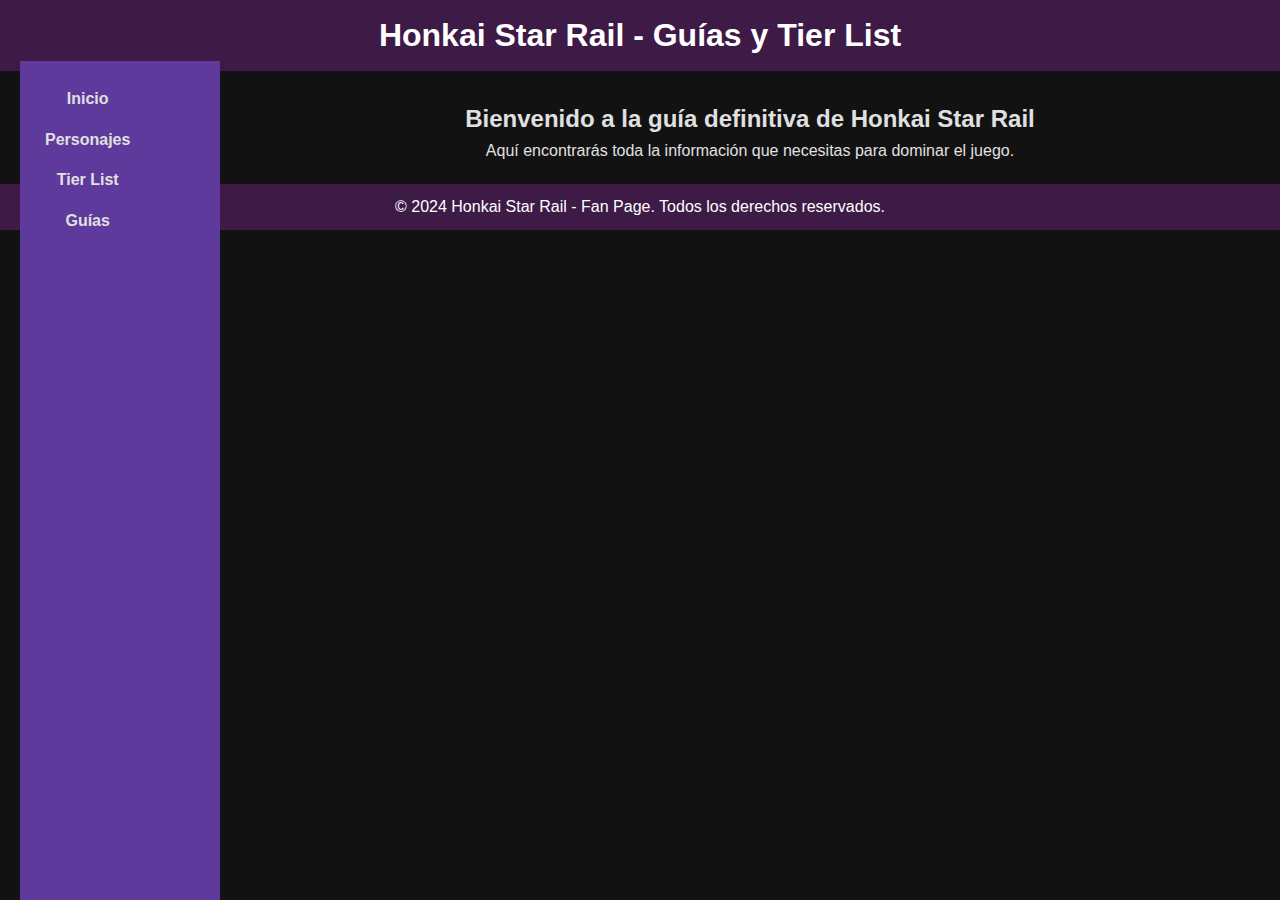
<file: index.html>
<!DOCTYPE html>
<html lang="es">
<head>
    <meta charset="UTF-8">
    <meta name="viewport" content="width=device-width, initial-scale=1.0">
    <title>Honkai Star Rail - Guías y Tier List</title>
    <link rel="stylesheet" href="styles.css">
</head>
<body>
    <header>
        <h1>Honkai Star Rail - Guías y Tier List</h1>
        <nav>
            <ul>
                <li><a href="index.html">Inicio</a></li>
                <li><a href="personajes.html">Personajes</a></li>
                <li><a href="tierlist.html">Tier List</a></li>
                <li><a href="guias.html">Guías</a></li>
            </ul>
        </nav>
    </header>

    <main>
        <section class="intro">
            <h2>Bienvenido a la guía definitiva de Honkai Star Rail</h2>
            <p>Aquí encontrarás toda la información que necesitas para dominar el juego.</p>
        </section>
    </main>

    <footer>
        <p>&copy; 2024 Honkai Star Rail - Fan Page. Todos los derechos reservados.</p>
    </footer>
</body>
</html>
</file>
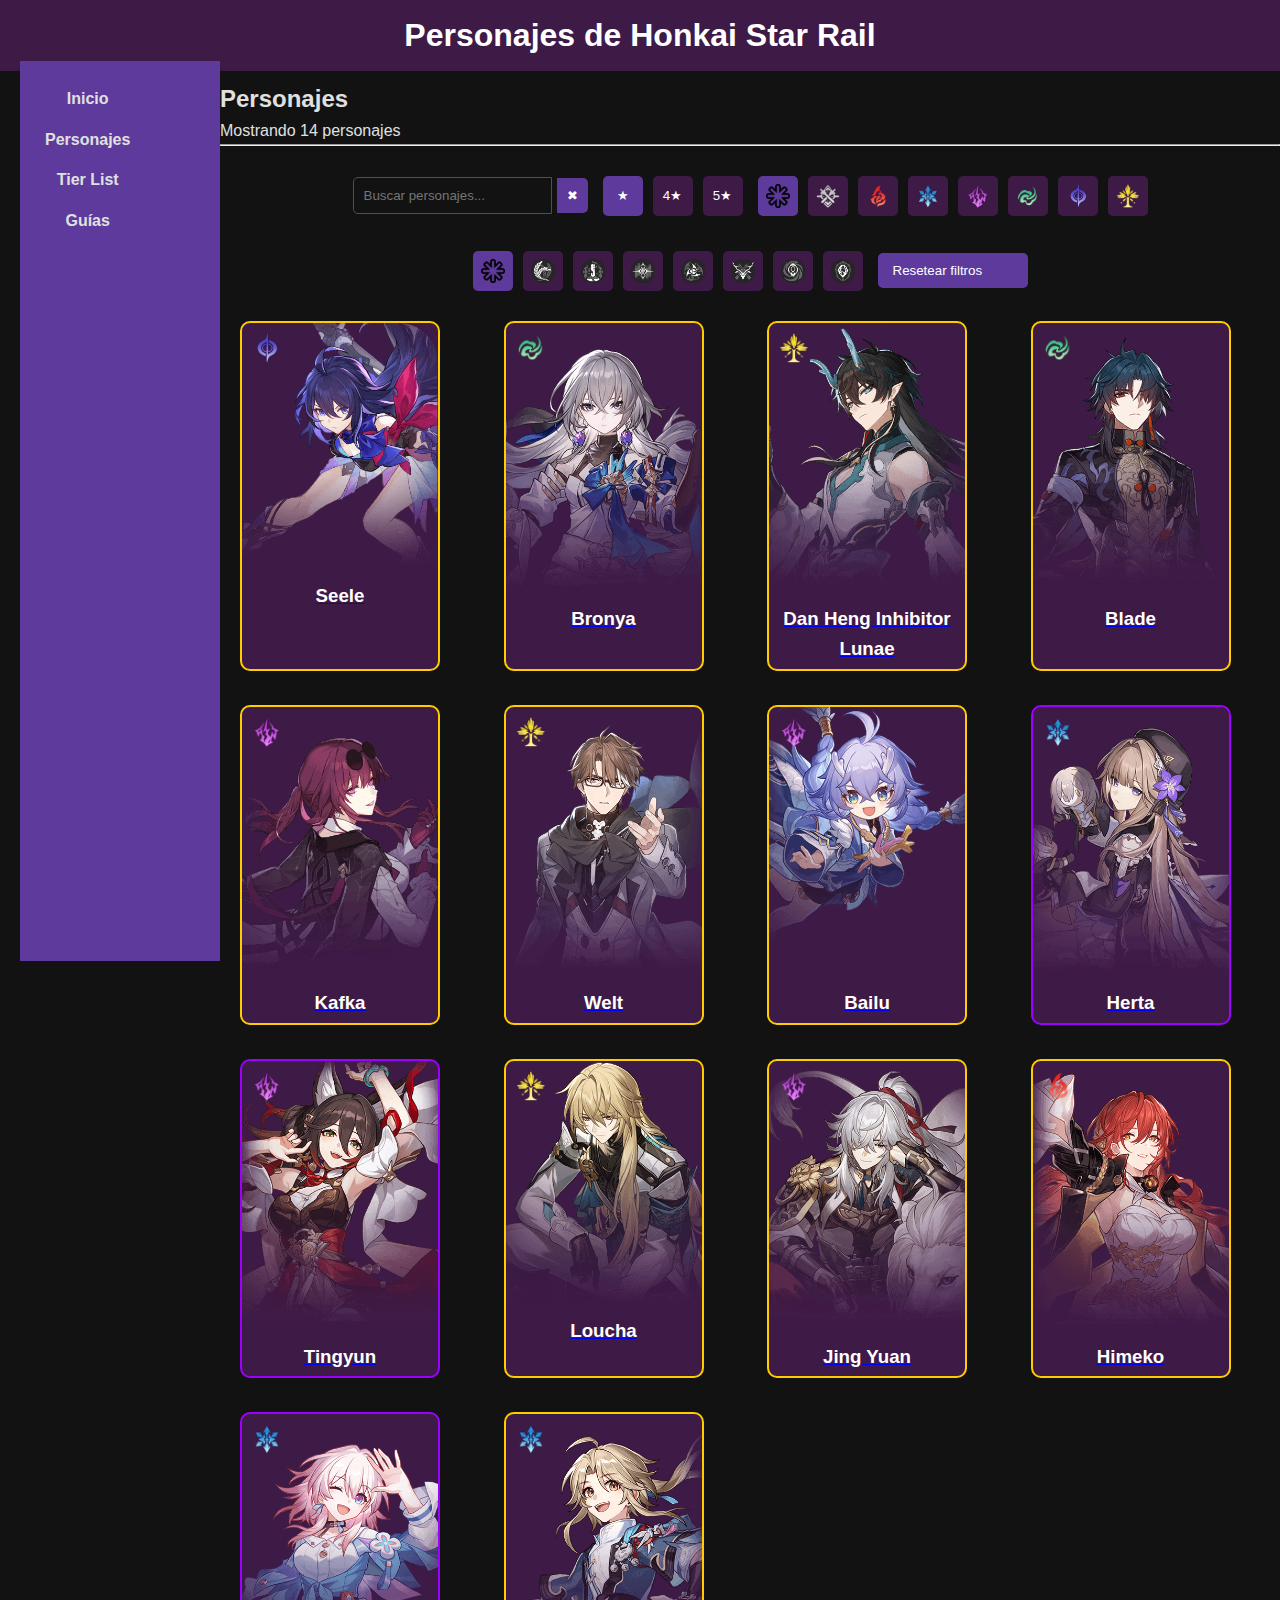
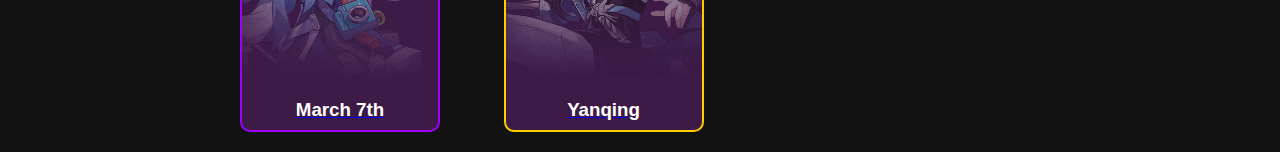
<file: personajes.html>
<!DOCTYPE html>
<html lang="es">

<head>
    <meta charset="UTF-8">
    <meta name="viewport" content="width=device-width, initial-scale=1.0">
    <title>Personajes - Honkai Star Rail</title>
    <link rel="stylesheet" href="styles.css">
</head>

<body>
    <header>
        <h1>Personajes de Honkai Star Rail</h1>
        <nav>
            <ul>
                <li><a href="index.html">Inicio</a></li>
                <li><a href="personajes.html">Personajes</a></li>
                <li><a href="tierlist.html">Tier List</a></li>
                <li><a href="guias.html">Guías</a></li>
            </ul>
        </nav>
    </header>

    <main>
        <section id="filtro-personajes">
            <h2>Personajes</h2>
            <p id="contador-resultados">Mostrando 0 personajes</p>
            <hr class="divisoria">

            <div class="filtro-contenedor">
                <!-- Campo de búsqueda -->
                <div class="filtro-busqueda-container">
                    <input type="text" id="filtro-busqueda" placeholder="Buscar personajes...">
                    <button id="borrar-busqueda" class="borrar-boton">✖</button>
                </div>
            
                <!-- Filtro por rareza -->
                <div class="filtro-grupo">
                    <button class="filtro-rareza active" data-rareza="*">★</button>
                    <button class="filtro-rareza" data-rareza="4">4★</button>
                    <button class="filtro-rareza" data-rareza="5">5★</button>
                </div>
            
                <!-- Filtro por elemento -->
                <div class="filtro-grupo">
                    <button class="filtro-elemento active" data-elemento="*"><img src="elementos/all.png" alt="Todos"></button>
                    <button class="filtro-elemento" data-elemento="Fisico"><img src="elementos/fisico.png" alt="Fisico"></button>
                    <button class="filtro-elemento" data-elemento="Fuego"><img src="elementos/fuego.png" alt="Fuego"></button>
                    <button class="filtro-elemento" data-elemento="Hielo"><img src="elementos/hielo.png" alt="Hielo"></button>
                    <button class="filtro-elemento" data-elemento="Rayo"><img src="elementos/rayo.png" alt="Rayo"></button>
                    <button class="filtro-elemento" data-elemento="Viento"><img src="elementos/viento.png" alt="Viento"></button>
                    <button class="filtro-elemento" data-elemento="Cuantico"><img src="elementos/cuantico.png" alt="Cuantico"></button>
                    <button class="filtro-elemento" data-elemento="Imaginario"><img src="elementos/imaginario.png" alt="Imaginario"></button>
                </div>
            
                <!-- Filtro por vía -->
                <div class="filtro-grupo">
                    <button class="filtro-via active" data-via="*"><img src="vias/all.png" alt="Todos"></button>
                    <button class="filtro-via" data-via="Abundancia"><img src="vias/abundancia.png" alt="Abundancia"></button>
                    <button class="filtro-via" data-via="Destruccion"><img src="vias/destruccion.png" alt="Destruccion"></button>
                    <button class="filtro-via" data-via="Erudicion"><img src="vias/erudicion.png" alt="Erudicion"></button>
                    <button class="filtro-via" data-via="Armonia"><img src="vias/armonia.png" alt="Armonia"></button>
                    <button class="filtro-via" data-via="Caceria"><img src="vias/caceria.png" alt="Caceria"></button>
                    <button class="filtro-via" data-via="Nihilidad"><img src="vias/nihilidad.png" alt="Nihilidad"></button>
                    <button class="filtro-via" data-via="Conservacion"><img src="vias/conservacion.png" alt="Conservacion"></button>
                </div>
            
                <!-- Botón de reset -->
                <button id="reset-filtros" class="reset-boton">Resetear filtros</button>
            </div>
            
            <div class="personajes-container">
                <a href="infopersonajes.html?peronaje=seele" class="personaje" title="Cámbiame por el enlace" data-personaje="seele" data-elemento="Cuantico" data-rareza="5" data-via="Caceria">
                    <img src="elementos/cuantico.png" alt="Cuantico" class="elemento-img">
                    <img src="images/seele.png" alt="Imagen de Seele" class="personaje-img">
                    <h3>Seele</h3>
                </a>
                <a href="infopersonajes.html?peronaje=bronya" class="personaje" title="Cámbiame por el enlace" data-personaje="bronya" data-elemento="Viento" data-rareza="5" data-via="Armonia">
                    <img src="elementos/viento.png" alt="Viento" class="elemento-img">
                    <img src="images/bronya.png" alt="Imagen de Bronya" class="personaje-img">
                    <h3>Bronya</h3>
                </a>
                <a href="infopersonajes.html?peronaje=danheng" class="personaje" title="Cámbiame por el enlace" data-personaje="danheng" data-elemento="Imaginario" data-rareza="5" data-via="Destruccion">
                    <img src="elementos/imaginario.png" alt="Imaginario" class="elemento-img">
                    <img src="images/danheng.png" alt="Imagen de Dan Heng Inhibitor Lunae" class="personaje-img">
                    <h3>Dan Heng Inhibitor Lunae</h3>
                </a>
                <a href="infopersonajes.html?peronaje=blade" class="personaje" title="Cámbiame por el enlace" data-personaje="blade" data-elemento="Viento" data-rareza="5" data-via="Destruccion">
                    <img src="elementos/viento.png" alt="Viento" class="elemento-img">
                    <img src="images/blade.png" alt="Imagen de Blade" class="personaje-img">
                    <h3>Blade</h3>
                </a>
                <a href="infopersonajes.html?peronaje=kafka" class="personaje" title="Cámbiame por el enlace" data-personaje="kafka" data-elemento="Rayo" data-rareza="5" data-via="Nihilidad">
                    <img src="elementos/rayo.png" alt="Rayo" class="elemento-img">
                    <img src="images/kafka.png" alt="Imagen de Kafka" class="personaje-img">
                    <h3>Kafka</h3>
                </a>
                <a href="infopersonajes.html?peronaje=welt" class="personaje" title="Cámbiame por el enlace" data-personaje="welt" data-elemento="Imaginario" data-rareza="5" data-via="Nihilidad">
                    <img src="elementos/imaginario.png" alt="Imaginario" class="elemento-img">
                    <img src="images/welt.png" alt="Imagen de Welt" class="personaje-img">
                    <h3>Welt</h3>
                </a>
                <a href="infopersonajes.html?peronaje=bailu" class="personaje" title="Cámbiame por el enlace" data-personaje="bailu" data-elemento="Rayo" data-rareza="5" data-via="Abundancia">
                    <img src="elementos/rayo.png" alt="Rayo" class="elemento-img">
                    <img src="images/bailu.png" alt="Imagen de Bailu" class="personaje-img">
                    <h3>Bailu</h3>
                </a>
                <a href="infopersonajes.html?peronaje=herta" class="personaje" title="Cámbiame por el enlace" data-personaje="herta" data-elemento="Hielo" data-rareza="4" data-via="Erudicion">
                    <img src="elementos/hielo.png" alt="Hielo" class="elemento-img">
                    <img src="images/herta.png" alt="Imagen de Herta" class="personaje-img">
                    <h3>Herta</h3>
                </a>
                <a href="infopersonajes.html?peronaje=tingyun" class="personaje" title="Cámbiame por el enlace" data-personaje="tingyun" data-elemento="Rayo" data-rareza="4" data-via="Armonia">
                    <img src="elementos/rayo.png" alt="Rayo" class="elemento-img">
                    <img src="images/tingyun.png" alt="Imagen de Tingyun" class="personaje-img">
                    <h3>Tingyun</h3>
                </a>
                <a href="infopersonajes.html?peronaje=loucha" class="personaje" title="Cámbiame por el enlace" data-personaje="loucha" data-elemento="Imaginario" data-rareza="5" data-via="Abundancia">
                    <img src="elementos/imaginario.png" alt="Imaginario" class="elemento-img">
                    <img src="images/loucha.png" alt="Imagen de Loucha" class="personaje-img">
                    <h3>Loucha</h3>
                </a>
                <a href="infopersonajes.html?peronaje=jingyuan" class="personaje" title="Cámbiame por el enlace" data-personaje="jingyuan" data-elemento="Rayo" data-rareza="5" data-via="Erudicion">
                    <img src="elementos/rayo.png" alt="Rayo" class="elemento-img">
                    <img src="images/jingyuan.png" alt="Imagen de Jing Yuan" class="personaje-img">
                    <h3>Jing Yuan</h3>
                </a>
                <a href="infopersonajes.html?peronaje=himeko" class="personaje" title="Cámbiame por el enlace" data-personaje="himeko" data-elemento="Fuego" data-rareza="5" data-via="Erudicion">
                    <img src="elementos/fuego.png" alt="Fuego" class="elemento-img">
                    <img src="images/himeko.png" alt="Imagen de Himeko" class="personaje-img">
                    <h3>Himeko</h3>
                </a>
                <a href="infopersonajes.html?peronaje=7marzo" class="personaje" title="Cámbiame por el enlace" data-personaje="7marzo" data-elemento="Hielo" data-rareza="4" data-via="Conservacion">
                    <img src="elementos/hielo.png" alt="Hielo" class="elemento-img">
                    <img src="images/7marzo.png" alt="Imagen de March 7th" class="personaje-img">
                    <h3>March 7th</h3>
                </a>
                <a href="infopersonajes.html?peronaje=yanqing" class="personaje" title="Cámbiame por el enlace" data-personaje="yanqing" data-elemento="Hielo" data-rareza="5" data-via="Caceria">
                    <img src="elementos/hielo.png" alt="Hielo" class="elemento-img">
                    <img src="images/yanqing.png" alt="Imagen de Yanqing" class="personaje-img">
                    <h3>Yanqing</h3>
                </a>
            </div>
        </section>
    </main>

    <script src="scripts.js"></script>
</body>

</html>
</file>
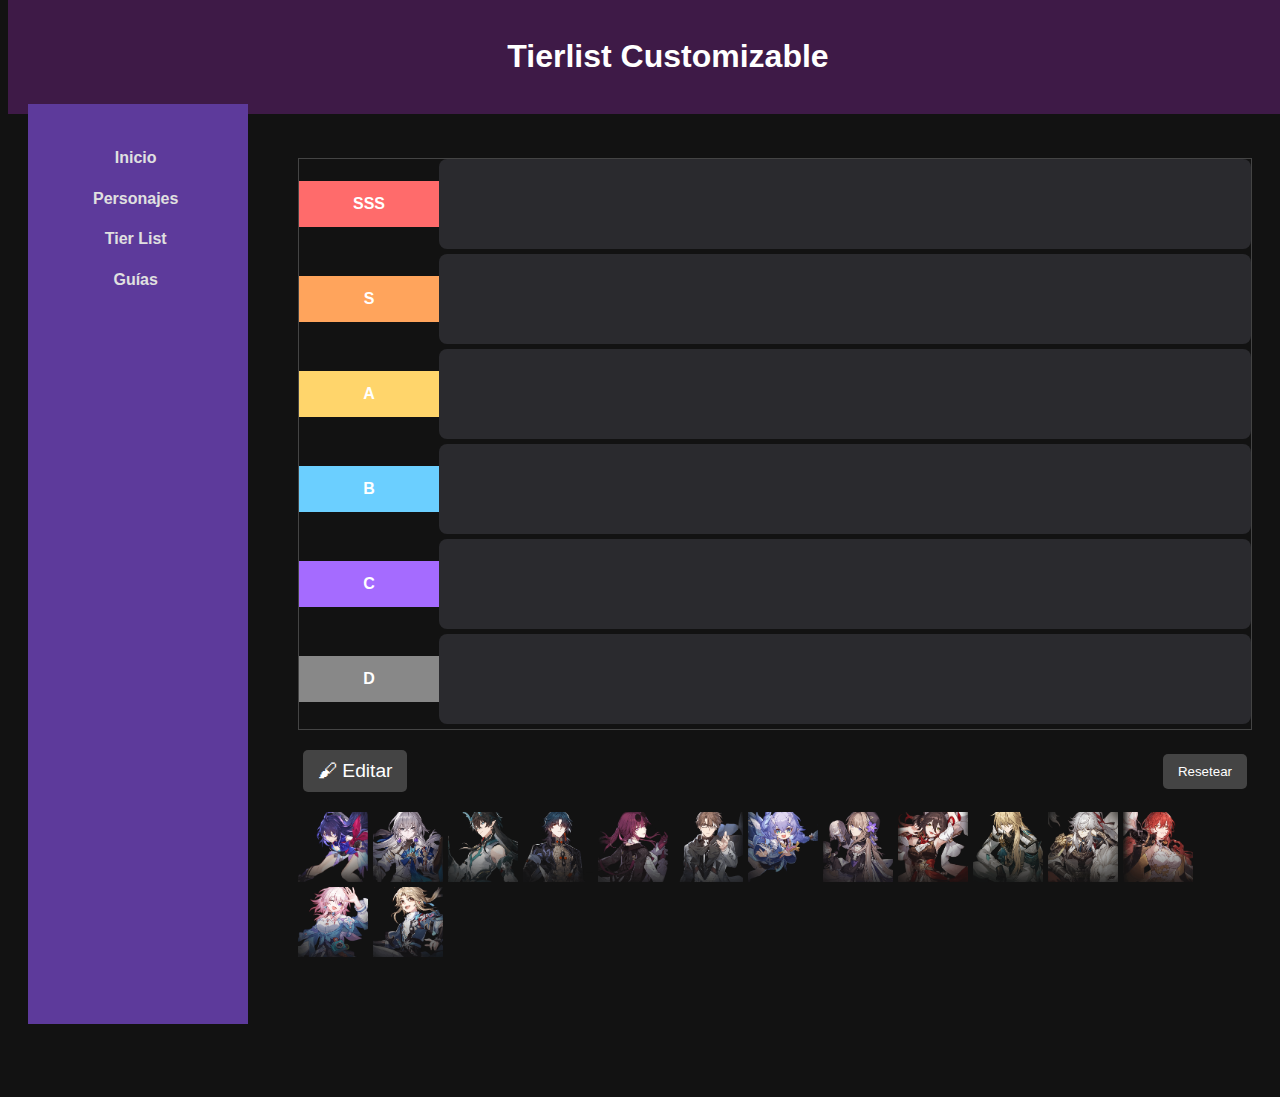
<file: tierlist.html>
<!DOCTYPE html>
<html lang="en">

<head>
    <meta charset="UTF-8">
    <meta name="viewport" content="width=device-width, initial-scale=1.0">
    <title>Tierlist</title>

    <style>
        body {
            font-family: Arial, sans-serif;
            background-color: #121212;
            color: #E0E0E0;
            line-height: 1.6;
        }

        header {
            background-color: #3E1A47;
            padding: 10px 20px;
            color: white;
            text-align: center;
            position: fixed;
            width: 100%;
            top: 0;
            z-index: 1000;
        }

        nav {
            display: flex;
            justify-content: flex-start;
            background-color: #5D3A9B;
            padding: 10px;
            position: fixed;
            width: 200px;
            height: 100%;
        }
        nav ul {
            list-style: none;
            
        }
        nav ul li {
            margin: 15px 0;
        }
        nav ul li a {
            color: #E0E0E0;
            text-decoration: none;
            font-weight: bold;
            padding: 10px 15px;
            border-radius: 5px;
            transition: background-color 0.3s, color 0.3s;
        }
        nav ul li a:hover {
            background-color: #5D3A9B;
            color: #FFFFFF;
        }

        main {
            margin-left: 220px;
            padding-top: 80px;
            margin-bottom: 100px; /* Para que no se solape con el footer si hay */
        }

        .tierlist-container {
            margin-top: 50px;
            margin-left: 50px;
            width: calc(100% - 50px)-50px;
            padding: 20px;
        }

        .tierlist {
            border: 1px solid #444;
            margin-bottom: 20px;
        }

        .tier-row {
            display: flex;
            align-items: center;
            margin-bottom: 5px;
        }

        .tier-label {
            width: 120px;
            padding: 10px;
            text-align: center;
            font-weight: bold;
            color: white;
        }

        .tier-slot {
            display: flex;
            flex-wrap: wrap;
            gap: 5px;
            flex-grow: 1;
            padding: 10px;
            background-color: #2a2a2e;
            min-height: 70px;
            border-radius: 8px;
        }

        .tier-slot img {
            width: 70px;
            height: 70px;
            object-fit: cover;
            cursor: grab;
            border-radius: 5px;
            transition: box-shadow 0.2s;
        }

        .tier-slot img:hover {
            box-shadow: 0 0 10px rgba(255, 255, 255, 0.2);
        }

        .controls {
            display: flex;
            justify-content: space-between;
            align-items: center;
        }

        .controls button {
            padding: 10px 15px;
            margin: 0 5px;
            border: none;
            cursor: pointer;
            color: white;
            background-color: #444;
            border-radius: 5px;
        }

        .controls button:hover {
            background-color: #555;
        }

        .edit-btn {
            font-size: 1.2rem;
            background-color: #b57edc;
            color: white;
            border: none;
            cursor: pointer;
        }

        .edit-modal {
            display: none;
            position: fixed;
            top: 50%;
            left: 50%;
            transform: translate(-50%, -50%);
            background-color: #333;
            color: white;
            padding: 20px;
            border-radius: 10px;
            z-index: 1000;
        }

        .edit-modal h2 {
            margin-top: 0;
        }

        .modal-overlay {
            display: none;
            position: fixed;
            top: 0;
            left: 0;
            width: 100%;
            height: 100%;
            background-color: rgba(0, 0, 0, 0.7);
            z-index: 999;
        }

        .images-container {
            display: flex;
            flex-wrap: wrap;
            gap: 5px;
            margin: 20px 0;
        }

        .images-container img {
            width: 70px;
            height: 70px;
            object-fit: cover;
            cursor: grab;
        }
    </style>
</head>

<body>
    <header>
        <h1>Tierlist Customizable</h1>
        <nav>
            <ul>
                <li><a href="index.html">Inicio</a></li>
                <li><a href="personajes.html">Personajes</a></li>
                <li><a href="tierlist.html">Tier List</a></li>
                <li><a href="guias.html">Guías</a></li>
            </ul>
        </nav>
    </header>

    <main>
        <div class="tierlist-container">
            <div id="tierlist" class="tierlist">
                <!-- Filas de los tiers -->
                <div class="tier-row">
                    <div class="tier-label" style="background-color: #ff6b6b;">SSS</div>
                    <div class="tier-slot"></div>
                </div>
                <div class="tier-row">
                    <div class="tier-label" style="background-color: #ffa45c;">S</div>
                    <div class="tier-slot"></div>
                </div>
                <div class="tier-row">
                    <div class="tier-label" style="background-color: #ffd56b;">A</div>
                    <div class="tier-slot"></div>
                </div>
                <div class="tier-row">
                    <div class="tier-label" style="background-color: #6bcfff;">B</div>
                    <div class="tier-slot"></div>
                </div>
                <div class="tier-row">
                    <div class="tier-label" style="background-color: #a56bff;">C</div>
                    <div class="tier-slot"></div>
                </div>
                <div class="tier-row">
                    <div class="tier-label" style="background-color: #888888;">D</div>
                    <div class="tier-slot"></div>
                </div>
            </div>

            <div class="controls">
                <button id="editTierlist" class="edit-btn">🖌 Editar</button>
                <button id="resetTierlist">Resetear</button>
            </div>

        <div id="images" class="images-container">
            <!-- Usa las imágenes dinámicamente de personajes.html -->
            <img src="images/seele.png" alt="Character 1" draggable="true">
            <img src="images/bronya.png" alt="Character 2" draggable="true">
            <img src="images/danheng.png" alt="Character 3" draggable="true">
            <img src="images/blade.png" alt="Character 4" draggable="true">
            <img src="images/kafka.png" alt="Character 5" draggable="true">
            <img src="images/welt.png" alt="Character 6" draggable="true">
            <img src="images/bailu.png" alt="Character 7" draggable="true">
            <img src="images/herta.png" alt="Character 8" draggable="true">
            <img src="images/tingyun.png" alt="Character 9" draggable="true">
            <img src="images/loucha.png" alt="Character 10" draggable="true">
            <img src="images/jingyuan.png" alt="Character 11" draggable="true">
            <img src="images/himeko.png" alt="Character 12" draggable="true">
            <img src="images/7marzo.png" alt="Character 13" draggable="true">
            <img src="images/yanqing.png" alt="Character 14" draggable="true">
        </div>
    </div>

     <!-- Modal para editar la lista -->
        <div id="editModal" class="edit-modal">
            <h2>Editar Tierlist</h2>
            <div>
                <label for="tier-name">Nombre del Tier:</label>
                <input type="text" id="tier-name">
            </div>
            <div>
                <label for="tier-color">Color del Tier:</label>
                <input type="color" id="tier-color">
            </div>
            <div class="images-container">
                <img src="images/seele.png" draggable="true">
                <img src="images/bronya.png" draggable="true">
            </div>
        </div>

        <div id="overlay" class="modal-overlay"></div>
    </main>

    <script>
        document.addEventListener('DOMContentLoaded', () => {
            const tierlist = document.getElementById('tierlist');
            const resetButton = document.getElementById('resetTierlist');
            const editButton = document.getElementById('editTierlist');
            const modal = document.querySelector('.edit-modal');
            const overlay = document.querySelector('.modal-overlay');
            const imagesContainer = document.getElementById('images');
            const originalImages = [...imagesContainer.children];
            const originalTiers = [...tierlist.children].map(tier => ({
                label: tier.querySelector('.tier-label').textContent,
                color: tier.querySelector('.tier-label').style.backgroundColor,
            }));
    
            // Drag-and-drop functionality
            let draggedItem = null;
    
            // Iniciar funcionalidad drag-and-drop para imágenes y slots
            function initDragAndDrop() {
                document.querySelectorAll('.tier-slot, .images-container').forEach(container => {
                    container.addEventListener('dragover', e => {
                        e.preventDefault();
                        const afterElement = getDragAfterElement(container, e.clientX);
                        const dragging = document.querySelector('.dragging');
                        if (afterElement == null) {
                            container.appendChild(dragging);
                        } else {
                            container.insertBefore(dragging, afterElement);
                        }
                    });
    
                    container.addEventListener('drop', e => {
                        e.preventDefault();
                        if (draggedItem) {
                            container.appendChild(draggedItem);
                            adjustTierHeight(container);
                        }
                    });
                });
    
                // Configurar dragstart y dragend para las imágenes
                document.querySelectorAll('img').forEach(img => {
                    img.addEventListener('dragstart', () => {
                        draggedItem = img;
                        img.classList.add('dragging');
                        setTimeout(() => (img.style.visibility = 'hidden'), 0); // Ocultar temporalmente
                    });
    
                    img.addEventListener('dragend', () => {
                        img.classList.remove('dragging');
                        img.style.visibility = 'visible'; // Restaurar visibilidad
                        draggedItem = null;
                    });
                });
            }
    
            // Ajustar la altura del tier basado en el contenido
            function adjustTierHeight(container) {
                const tierSlot = container.closest('.tier-slot');
                if (tierSlot) {
                    tierSlot.style.height = `${Math.ceil(tierSlot.children.length / 20) * 80}px`;
                }
            }
    
            // Calcular la posición de inserción
            function getDragAfterElement(container, x) {
                const draggableElements = [...container.querySelectorAll('img:not(.dragging)')];
    
                return draggableElements.reduce((closest, child) => {
                    const box = child.getBoundingClientRect();
                    const offset = x - box.left - box.width / 2;
                    if (offset < 0 && offset > closest.offset) {
                        return { offset, element: child };
                    } else {
                        return closest;
                    }
                }, { offset: Number.NEGATIVE_INFINITY }).element;
            }
    
            // Reset tierlist and images
            resetButton.addEventListener('click', () => {
                tierlist.innerHTML = '';
                imagesContainer.innerHTML = '';
                originalTiers.forEach(({ label, color }) => {
                    const row = document.createElement('div');
                    row.className = 'tier-row';
                    row.innerHTML = `
                        <div class="tier-label" style="background-color: ${color}">${label}</div>
                        <div class="tier-slot" draggable="true"></div>
                    `;
                    tierlist.appendChild(row);
                });
                originalImages.forEach(img => imagesContainer.appendChild(img));
                initDragAndDrop(); // Reiniciar drag-and-drop
            });
    
            // Abrir y cerrar el modal de edición
            editButton.addEventListener('click', () => {
                modal.style.display = 'block';
                overlay.style.display = 'block';
                loadEditModal();
            });
    
            overlay.addEventListener('click', closeModal);
    
            function closeModal() {
                modal.style.display = 'none';
                overlay.style.display = 'none';
            }
    
            // Cargar los datos actuales de la tierlist en el modal
            function loadEditModal() {
                modal.innerHTML = `
                    <h2>Editar Tierlist</h2>
                    ${[...tierlist.children].map((tier, index) => `
                        <div class="edit-row">
                            <label>Nombre Tier:</label>
                            <input type="text" class="tier-name" value="${tier.querySelector('.tier-label').textContent}" data-index="${index}">
                            <label>Color:</label>
                            <input type="color" class="tier-color" value="${rgbToHex(tier.querySelector('.tier-label').style.backgroundColor)}" data-index="${index}">
                            <button class="delete-tier" data-index="${index}">Eliminar</button>
                        </div>
                    `).join('')}
                    <button id="addTier">Añadir Tier</button>
                    <button id="saveChanges">Guardar Cambios</button>
                    <button id="cancelEdit">Cancelar</button>
                `;
    
                // Event listeners para acciones del modal
                modal.querySelectorAll('.delete-tier').forEach(button => {
                    button.addEventListener('click', () => {
                        const index = button.dataset.index;
                        tierlist.children[index].remove();
                        loadEditModal();
                    });
                });
    
                modal.querySelector('#addTier').addEventListener('click', () => {
                    const newRow = document.createElement('div');
                    newRow.className = 'tier-row';
                    newRow.innerHTML = `
                        <div class="tier-label" style="background-color: #444">Nuevo Tier</div>
                        <div class="tier-slot" draggable="true"></div>
                    `;
                    tierlist.appendChild(newRow);
                    loadEditModal();
                });
    
                modal.querySelector('#saveChanges').addEventListener('click', () => {
                    modal.querySelectorAll('.edit-row').forEach(row => {
                        const index = row.querySelector('.tier-name').dataset.index;
                        const tier = tierlist.children[index];
                        tier.querySelector('.tier-label').textContent = row.querySelector('.tier-name').value;
                        tier.querySelector('.tier-label').style.backgroundColor = row.querySelector('.tier-color').value;
                    });
                    closeModal();
                });
    
                modal.querySelector('#cancelEdit').addEventListener('click', closeModal);
            }
    
            // Convertir RGB a Hex para el input de color
            function rgbToHex(rgb) {
                const result = rgb.match(/\d+/g).map(Number);
                return `#${result.map(c => c.toString(16).padStart(2, '0')).join('')}`;
            }
    
            initDragAndDrop(); // Inicializar drag-and-drop en el cargado de la página
        });
    </script>
    

</body>

</html>
</file>
<file: styles.css>
* {
    margin: 0;
    padding: 0;
    box-sizing: border-box;
}

body {
    font-family: Arial, sans-serif;
    background-color: #121212; /* Fondo oscuro */
    color: #E0E0E0; /* Texto claro */
    line-height: 1.6;
}

header {
    background-color: #3E1A47;
    padding: 10px 20px;
    color: white;
    text-align: center;
    position: fixed;
    width: 100%;
    top: 0;
    z-index: 1000;
    
}


nav {
    display: flex;
    justify-content: flex-start;
    background-color: #5D3A9B;
    padding: 10px;
    position: fixed;
    width: 200px;
    height: 100%;
}

nav ul {
    list-style: none;
    
}

nav ul li {
    margin: 15px 0; /* Espaciado vertical entre elementos */
}

nav ul li a {
    color: #E0E0E0;
    text-decoration: none;
    font-weight: bold;
    padding: 10px 15px;
    border-radius: 5px;
    transition: background-color 0.3s, color 0.3s;
}

nav ul li a:hover {
    background-color: #5D3A9B;
    color: #FFFFFF;
}

main {
    margin-left: 220px; /* Espacio para la barra de navegación */
    padding-top: 80px;
}

.intro,
.tier-list {
    text-align: center;
    margin-top: 20px;
}

.personajes-container {
    display: grid;
    grid-template-columns: repeat(auto-fill, minmax(200px, 1fr)); /* Ajusta el tamaño de las columnas */
    gap: 14px;
    margin: 10px;
    
}

#lista-personajes h2 {
    margin-left: 10px; /* Espacio superior para separar del encabezado */
}


.personaje {
    background-color: #3E1A47; /* Color de los personajes */
    border-radius: 10px;
    overflow: hidden;
    margin: 10px;
    width: 200px; /* Ajuste de ancho */
    display: flex;
    flex-direction: column;
    align-items: center;
    transition: transform 0.3s;
    position: relative; /* Añadir posición relativa para alinear el texto */
}

.elemento-img {
    position: absolute;
    top: 10px;
    left: 10px;
    width: 30px; /* Tamaño de la imagen del elemento */
    height: 30px;
    z-index: 1;
}

/* Estilos de filtro aplicados a los personajes */
.personaje[data-rareza="4"] {
    border: 2px solid hsl(277, 100%, 50%); 
}

.personaje[data-rareza="5"] {
    border: 2px solid hsl(48, 100%, 50%); 
}

.personaje:hover {
    transform: scale(1.05);
}

.personaje-img {
    width: 100%;
    height: auto;
}

.personaje-info {
    padding: 10px;
    text-align: center;
    position: absolute; /* Cambiado a posición absoluta */
    bottom: 0; /* Alinear al fondo */
    left: 0;
    right: 0;
}

.personaje h3 {
    color: #FFFFFF; /* Color del texto a blanco */
    border-radius: 5px; /* Borde redondeado */
    padding: 5px; /* Espaciado interno */
    margin: 0; /* Eliminar margen */
    text-align: center; /* Centrar texto */
}

.filtro {
    display: flex;
    justify-content: center; /* Centra los elementos en la barra */
    margin: 20px 0; /* Espacio arriba y abajo */
}

.filtro-busqueda {
    padding: 10px;
    border: 1px solid #5D3A9B; /* Borde para hacerla visible */
    background-color: #121212;
    color: #E0E0E0;
}

.filtro-boton {
    padding: 10px 15px;
    border: 1px solid #5D3A9B;
    margin-left: 5px;
    background-color: #5D3A9B;
    color: #E0E0E0;
}

.filtro-boton:hover {
    background-color: #3E1A47;
    color: white;
}

.filtro-busqueda-container {
    display: flex;
    align-items: center;
    margin-bottom: 10px;
}

#filtro-busqueda {
    flex-grow: 1;
    padding: 10px;
    border: none;
    border-radius: 5px 0 0 5px;
}

.borrar-boton {
    padding: 10px;
    background-color: #5D3A9B;
    color: white;
    border: none;
    cursor: pointer;
    border-radius: 0 5px 5px 0;
}

/* Alineación y estilo de los botones de filtro */
.filtro-grupo {
    display: flex;
    align-items: center;
    justify-content: center;
    gap: 10px;
    margin: 10px 0;
}

.filtro-rareza, .filtro-elemento, .filtro-via {
    padding: 5px;
    cursor: pointer;
    border: none;
    background-color: #3E1A47;
    color: white;
    border-radius: 5px;
}

.filtro-rareza.active, .filtro-elemento.active, .filtro-via.active {
    background-color: #5D3A9B;
}

/* Botón de reset */
.reset-boton {
    padding: 10px 15px;
    background-color: #5D3A9B;
    color: white;
    border: none;
    cursor: pointer;
    border-radius: 5px;
    flex: 1; /* Igual que el campo de búsqueda */
    max-width: 150px; /* Controla el tamaño máximo del botón de reset */
}

/* Tamaño de los botones de filtro */
.filtro-grupo button {
    width: 40px;
    height: 40px;
    display: flex;
    align-items: center;
    justify-content: center;
    border-radius: 5px;
    background-color: #3E1A47;
    color: white;
    cursor: pointer;
    border: none;
}

.filtro-busqueda-container,
.filtro-grupo,
#reset-filtros {
    display: flex;
    align-items: center;
}

/* Ajusta la alineación de los botones de filtro */
.filtro-grupo,
.filtro-busqueda-container {
    display: flex;
    align-items: center;
    justify-content: center;
    gap: 10px;
    margin: 10px 0;
}

.filtro-busqueda-container {
    display: flex;
    align-items: center;
    gap: 5px;
}


.filtro-contenedor {
    display: flex;
    align-items: center;
    gap: 15px;
    margin-top: 20px;
    flex-wrap: wrap;
    justify-content: center; /* Centrar todos los filtros */
}

/* Estilo para las imágenes dentro de los botones */
.filtro-grupo button img {
    width: 24px;
    height: 24px;
    object-fit: contain;
}

/* Botón de borrar búsqueda */
.borrar-boton {
    padding: 10px;
    background-color: #5D3A9B;
    color: white;
    border: none;
    cursor: pointer;
    border-radius: 0 5px 5px 0;
}

footer {
    background-color: #3E1A47; /* Color del pie de página */
    padding: 10px;
    text-align: center;
    color: white;
    margin-top: 20px;
}

#filtro-busqueda {
    padding: 10px;
    border: 1px solid #5D3A9B;
    background-color: #121212;
    color: #E0E0E0;
    border-radius: 5px 0 0 5px;
    flex: 1; /* Permite que el campo ocupe más espacio */
}



/* Responsive design */
@media (max-width: 768px) {
    nav {
        position: static;
        width: 100%;
    }

    main {
        margin-left: 0;
        padding: 20px;
    }

    .personaje {
        width: 100%;
        max-width: 200px;
    }
}
</file>
